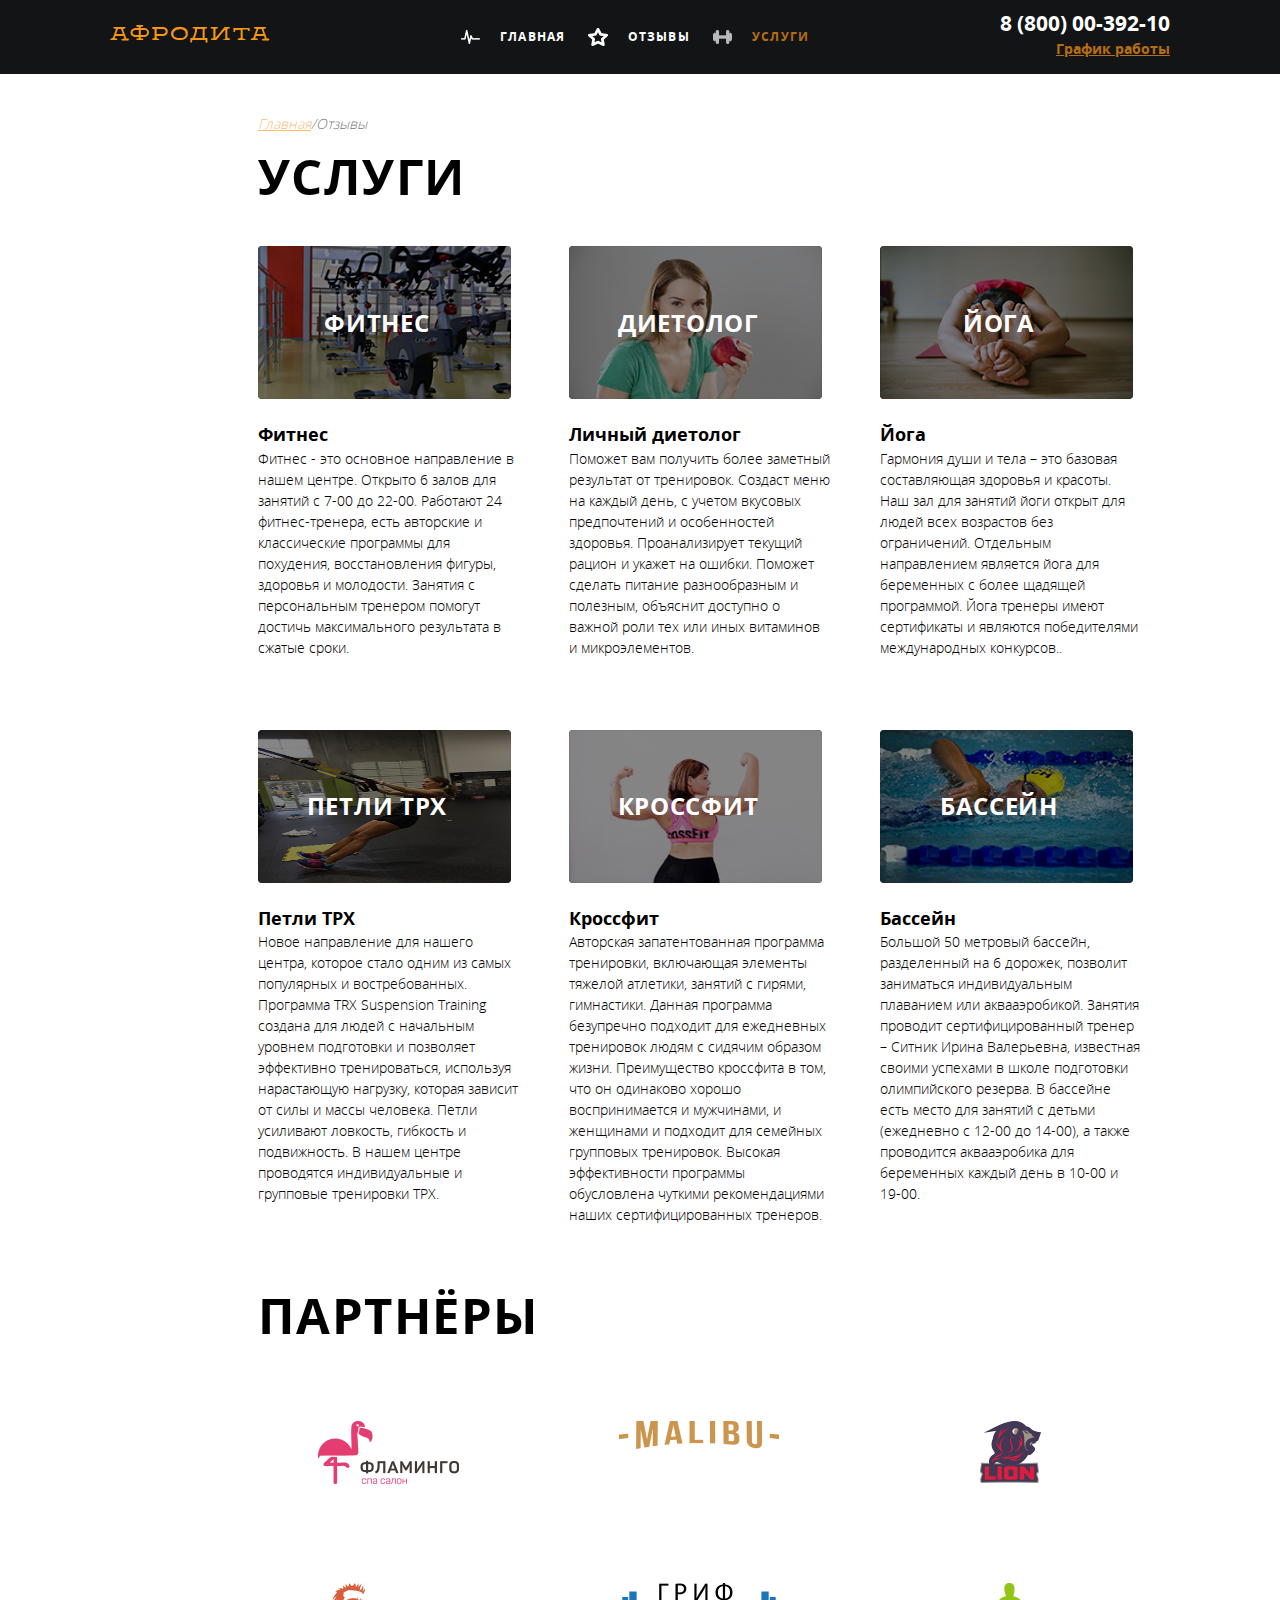
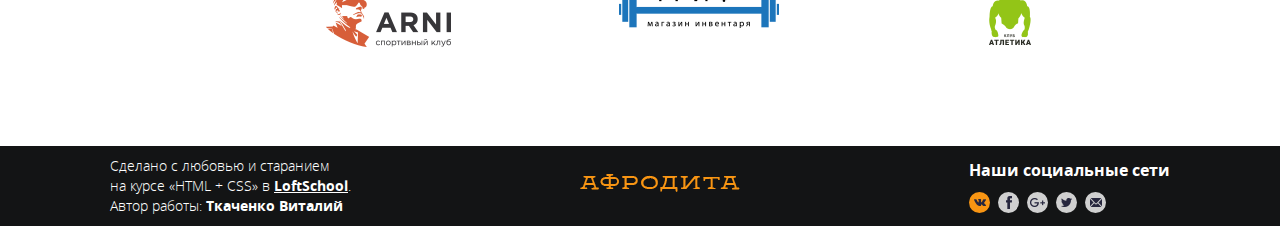
<file: index.html>
<!DOCTYPE html>
<html lang="ru">

<head>
  <meta charset="UTF-8">
  <meta name="viewport" content="width=1080, initial-scale=1.0">
  <meta http-equiv="X-UA-Compatible" content="ie=edge">
  <link rel="stylesheet" href="css/main.css">
  <title>Fitness</title>
</head>

<body>


  <body>
    <div class="wrapper">

      <header class="header">
        <div class="container header__container">
          <div class="header__logo">
            <a href="index.html" class="logo">
              <img src="img/afrodita_logo.png" alt="Афродита">
            </a>
          </div>
          <nav class="nav">
            <ul class="nav__list">
              <li class="nav__item">
                <a href="#" class="nav__link nav__link--main--icon">
                  Главная
                </a>
              </li>
              <li class="nav__item">
                <a href="#" class="nav__link  nav__link--feed--icon">
                  Отзывы
                </a>
              </li>
              <li class="nav__item">
                <a href="#" class="nav__link nav__link--unactiv nav__link--service--icon">
                  Услуги
                </a>
              </li>
            </ul>
          </nav>
          <address class="contacts">
            <a href="tel:+78000039210" class="contacts__phone">8 (800) 00-392-10 </a>
            <div class="contacts__work-shedule">График работы</div>
          </address>
        </div>
      </header>

      <div class="maincontent">
        <div class="container container__maincontent">
          <nav class="breadcrumbs">
            <ul class="breadcrumbs__list">
              <li class="breadcrumbs__item">
                <a href="#" class="breadcrumbs__link">Главная</a>
              </li>
              <li class="breadcrumbs__item">
                <a href="#" class="breadcrumbs__link breadcrumbs__link--active">Oтзывы</a>
              </li>
            </ul>
          </nav>


          <section class="services">
            <h1 class="services__title">Услуги</h1>
            <ul class="services__cards">
              <li class="card">
                <div class="card__logo">
                  <img src="img/sports-1962574_1920.png" alt="Велотренажёр" class="card__logo-image">
                  <h2 class="card__logo-title">Фитнес</h2>
                </div>
                <div class="card__desc">
                  <h3 class="card__title">Фитнес</h3>
                  <article class="card__text">
                    <p>Фитнес - это основное направление в нашем центре. Открыто 6 залов для занятий с 7-00 до 22-00.
                      Работают 24 фитнес-тренера, есть авторские и классические программы для похудения, восстановления
                      фигуры, здоровья и молодости. Занятия с персональным тренером помогут достичь максимального
                      результата в сжатые сроки.</p>
                  </article>
                </div>
              </li>
              <li class="card">
                <div class="card__logo">
                  <img src="img/apple-841169_1920.png" alt="Диетолог" class="card__logo-image">
                  <h2 class="card__logo-title">Диетолог</h2>
                </div>
                <div class="card__desc">
                  <h3 class="card__title">Личный диетолог</h3>
                  <article class="card__text">
                    <p>Поможет вам получить более заметный результат от тренировок. Создаст меню на каждый день, с
                      учетом
                      вкусовых предпочтений и особенностей здоровья. Проанализирует текущий рацион и укажет на ошибки.
                      Поможет сделать питание разнообразным и полезным, объяснит доступно о важной роли тех или иных
                      витаминов и микроэлементов.</p>
                  </article>
                </div>
              </li>
              <li class="card">
                <div class="card__logo">
                  <img src="img/yoga-1146277_1920.png" alt="Занятие йогой" class="card__logo-image">
                  <h2 class="card__logo-title">йога</h2>
                </div>
                <div class="card__desc">
                  <h3 class="card__title">Йога</h3>
                  <article class="card__text">
                    <p>Гармония души и тела – это базовая составляющая здоровья и красоты. Наш зал для занятий йоги
                      открыт
                      для людей всех возрастов без ограничений. Отдельным направлением является йога для беременных с
                      более щадящей программой. Йога тренеры имеют сертификаты и являются победителями международных
                      конкурсов..</p>
                  </article>
                </div>
              </li>
              <li class="card">
                <div class="card__logo">
                  <img src="img/trx-1730331_1920.png" alt="Петли ТРХ" class="card__logo-image">
                  <h2 class="card__logo-title">Петли ТРХ</h2>
                </div>
                <div class="card__desc">
                  <h3 class="card__title">Петли ТРХ</h3>
                  <article class="card__text">
                    <p>Новое направление для нашего центра, которое стало одним из самых популярных и востребованных.
                      Программа TRX Suspension Training создана для людей с начальным уровнем подготовки и позволяет
                      эффективно тренироваться, используя нарастающую нагрузку, которая зависит от силы и массы
                      человека.
                      Петли усиливают ловкость, гибкость и подвижность. В нашем центре проводятся индивидуальные и
                      групповые тренировки ТРХ.</p>
                  </article>
                </div>
              </li>
              <li class="card">
                <div class="card__logo">
                  <img src="img/women-1621297_1920.png" alt="Кроссфит" class="card__logo-image">
                  <h2 class="card__logo-title">Кроссфит</h2>
                </div>
                <div class="card__desc">
                  <h3 class="card__title">Кроссфит</h3>
                  <article class="card__text">
                    <p>Авторская запатентованная программа тренировки, включающая элементы тяжелой атлетики, занятий с
                      гирями, гимнастики. Данная программа безупречно подходит для ежедневных тренировок людям с сидячим
                      образом жизни. Преимущество кроссфита в том, что он одинаково хорошо воспринимается и мужчинами, и
                      женщинами и подходит для семейных групповых тренировок. Высокая эффективности программы
                      обусловлена
                      чуткими рекомендациями наших сертифицированных тренеров.</p>
                  </article>
                </div>
              </li>
              <li class="card">
                <div class="card__logo">
                  <img src="img/swimming-78112_1920.png" alt="Пловец" class="card__logo-image">
                  <h2 class="card__logo-title">Бассейн</h2>
                </div>
                <div class="card__desc">
                  <h3 class="card__title">Бассейн</h3>
                  <article class="card__text">
                    <p>Большой 50 метровый бассейн, разделенный на 6 дорожек, позволит заниматься индивидуальным
                      плаванием
                      или аквааэробикой. Занятия проводит сертифицированный тренер – Ситник Ирина Валерьевна, известная
                      своими успехами в школе подготовки олимпийского резерва. В бассейне есть место для занятий с
                      детьми
                      (ежедневно с 12-00 до 14-00), а также проводится аквааэробика для беременных каждый день в 10-00 и
                      19-00.</p>
                  </article>
                </div>
              </li>
            </ul>
          </section>

          <section class="partners partners--bordered">
            <h2 class="partners__title">Партнёры</h2>
            <ul class="partners__list">
              <li class="partners__item">
                <a href="" class="partners__link">
                  <div class="partners__img">
                    <img src="img/logo-1.png" alt="Логотип Lion" class="partners__icon">
                  </div>
                </a>
              </li>
              <li class="partners__item">
                <a href="" class="partners__link">
                  <div class="partners__img">
                    <img src="img/logo-2.png" alt="Логотип Атлетика" class="partners__icon">
                  </div>
                </a>
              </li>
              <li class="partners__item">
                <a href="" class="partners__link">
                  <div class="partners__img">
                    <img src="img/logo-3.png" alt="Логотип Фламинго" class="partners__icon">
                  </div>
                </a>
              </li>
              <li class="partners__item">
                <a href="" class="partners__link">
                  <div class="partners__img">
                    <img src="img/logo-4.png" alt="Логотип Арни" class="partners__icon">
                  </div>
                </a>
              </li>
              <li class="partners__item">
                <a href="" class="partners__link">
                  <div class="partners__img">
                    <img src="img/logo-5.png" alt="Логотип Malibu" class="partners__icon">
                  </div>
                </a>
              </li>
              <li class="partners__item">
                <a href="" class="partners__link">
                  <div class="partners__img">
                    <img src="img/logo-6.png" alt="Логотип Гриф" class="partners__icon">
                  </div>
                </a>
              </li>
            </ul>
          </section>
        </div>

        <div class="footer">
          <div class="container footer__container">
            <div class="footer__text">
              Сделано с любовью и старанием
              <br> на курсе «HTML + CSS» в <a href="" class="footer__link">LoftSchool</a>.
              <br>Автор работы: <span class="bold-text">Ткаченко Виталий</span>
            </div>
            <a href="#" class="footer__logo">
              <img src="img/afrodita_logo.png" alt="" class="footer__img">
            </a>
            <div class="networks">
              <h4 class="networks__title">
                Наши социальные сети
              </h4>
              <ul class="networks__list">
                <li class="networks__item">
                  <div class="networks__link networks__link--icon-vk">
                    <a href="">
                    </a>
                  </div>
                </li>
                <li class="networks__item">
                  <div class="networks__link networks__link--icon-fb">
                    <a href="#">
                    </a>
                  </div>
                </li>
                <li class="networks__item">
                  <div class="networks__link networks__link--icon-google">
                    <a href="#">
                    </a>
                  </div>
                </li>
                <li class="networks__item">
                  <div class="networks__link networks__link--icon-twitter">
                    <a href="#">
                    </a>
                  </div>
                </li>
                <li class="networks__item">
                  <div class="networks__link networks__link--icon-mail">
                    <a href="#">
                    </a>
                  </div>
                </li>
              </ul>
            </div>
          </div>
        </div>
  </body>

</html>

</body>

</html>
</file>
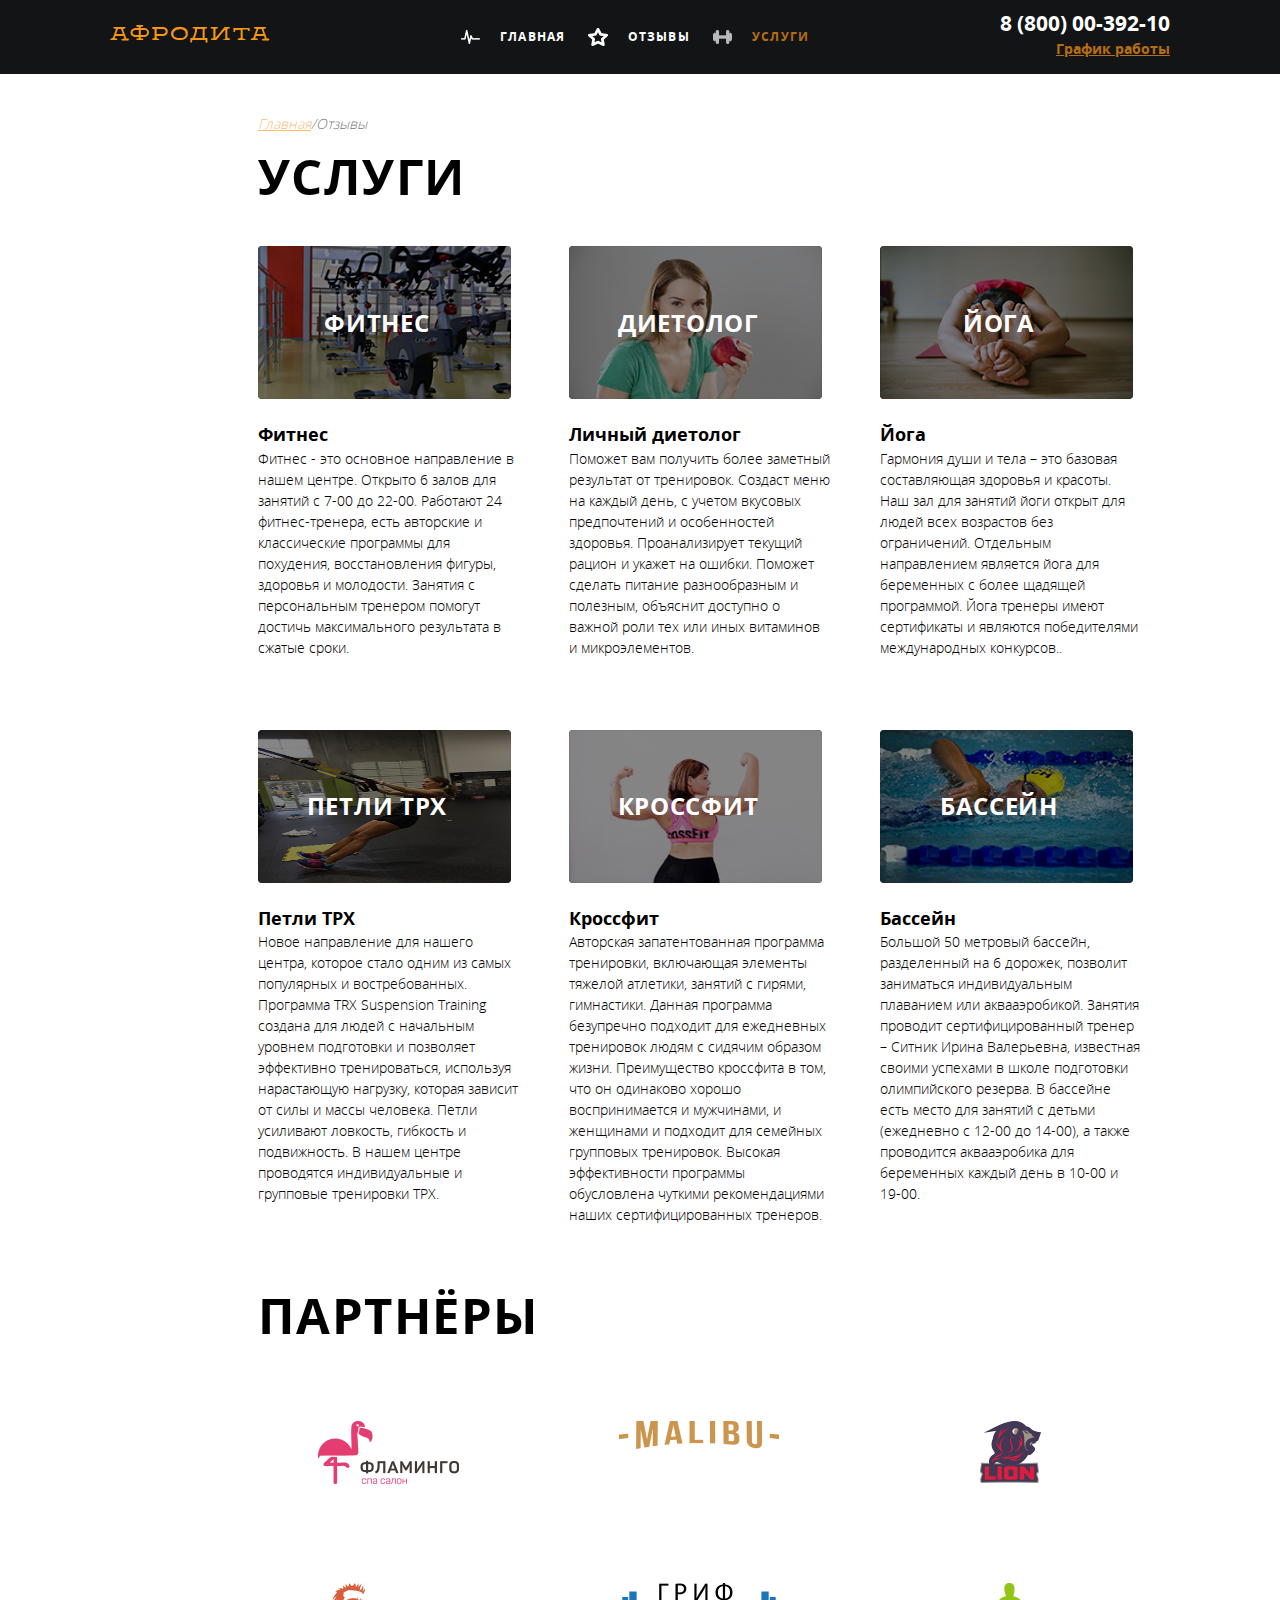
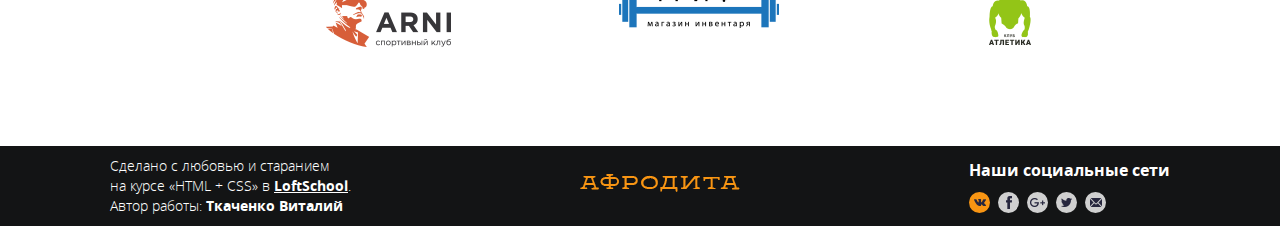
<file: service.html>
<!DOCTYPE html>
<html lang="ru">

<head>
  <meta charset="UTF-8">
  <meta name="viewport" content="width=1080, initial-scale=1.0">
  <meta http-equiv="X-UA-Compatible" content="ie=edge">
  <link rel="stylesheet" href="css/main.css">
  <title>Fitness</title>
</head>

<body>


  <body>
    <div class="wrapper">

      <header class="header">
        <div class="container header__container">
          <div class="header__logo">
            <a href="index.html" class="logo">
              <img src="img/afrodita_logo.png" alt="Афродита">
            </a>
          </div>
          <nav class="nav">
            <ul class="nav__list">
              <li class="nav__item">
                <a href="#" class="nav__link nav__link--main--icon">
                  Главная
                </a>
              </li>
              <li class="nav__item">
                <a href="#" class="nav__link  nav__link--feed--icon">
                  Отзывы
                </a>
              </li>
              <li class="nav__item">
                <a href="#" class="nav__link nav__link--unactiv nav__link--service--icon">
                  Услуги
                </a>
              </li>
            </ul>
          </nav>
          <address class="contacts">
            <a href="tel:+78000039210" class="contacts__phone">8 (800) 00-392-10 </a>
            <div class="contacts__work-shedule">График работы</div>
          </address>
        </div>
      </header>

      <div class="maincontent">
        <div class="container container__maincontent">
          <nav class="breadcrumbs">
            <ul class="breadcrumbs__list">
              <li class="breadcrumbs__item">
                <a href="#" class="breadcrumbs__link">Главная</a>
              </li>
              <li class="breadcrumbs__item">
                <a href="#" class="breadcrumbs__link breadcrumbs__link--active">Oтзывы</a>
              </li>
            </ul>
          </nav>


          <section class="services">
            <h1 class="services__title">Услуги</h1>
            <ul class="services__cards">
              <li class="card">
                <div class="card__logo">
                  <img src="/img/sports-1962574_1920.png" alt="Велотренажёр" class="card__logo-image">
                  <h2 class="card__logo-title">Фитнес</h2>
                </div>
                <div class="card__desc">
                  <h3 class="card__title">Фитнес</h3>
                  <article class="card__text">
                    <p>Фитнес - это основное направление в нашем центре. Открыто 6 залов для занятий с 7-00 до 22-00.
                      Работают 24 фитнес-тренера, есть авторские и классические программы для похудения, восстановления
                      фигуры, здоровья и молодости. Занятия с персональным тренером помогут достичь максимального
                      результата в сжатые сроки.</p>
                  </article>
                </div>
              </li>
              <li class="card">
                <div class="card__logo">
                  <img src="/img/apple-841169_1920.png" alt="Диетолог" class="card__logo-image">
                  <h2 class="card__logo-title">Диетолог</h2>
                </div>
                <div class="card__desc">
                  <h3 class="card__title">Личный диетолог</h3>
                  <article class="card__text">
                    <p>Поможет вам получить более заметный результат от тренировок. Создаст меню на каждый день, с
                      учетом
                      вкусовых предпочтений и особенностей здоровья. Проанализирует текущий рацион и укажет на ошибки.
                      Поможет сделать питание разнообразным и полезным, объяснит доступно о важной роли тех или иных
                      витаминов и микроэлементов.</p>
                  </article>
                </div>
              </li>
              <li class="card">
                <div class="card__logo">
                  <img src="/img/yoga-1146277_1920.png" alt="Занятие йогой" class="card__logo-image">
                  <h2 class="card__logo-title">йога</h2>
                </div>
                <div class="card__desc">
                  <h3 class="card__title">Йога</h3>
                  <article class="card__text">
                    <p>Гармония души и тела – это базовая составляющая здоровья и красоты. Наш зал для занятий йоги
                      открыт
                      для людей всех возрастов без ограничений. Отдельным направлением является йога для беременных с
                      более щадящей программой. Йога тренеры имеют сертификаты и являются победителями международных
                      конкурсов..</p>
                  </article>
                </div>
              </li>
              <li class="card">
                <div class="card__logo">
                  <img src="/img/trx-1730331_1920.png" alt="Петли ТРХ" class="card__logo-image">
                  <h2 class="card__logo-title">Петли ТРХ</h2>
                </div>
                <div class="card__desc">
                  <h3 class="card__title">Петли ТРХ</h3>
                  <article class="card__text">
                    <p>Новое направление для нашего центра, которое стало одним из самых популярных и востребованных.
                      Программа TRX Suspension Training создана для людей с начальным уровнем подготовки и позволяет
                      эффективно тренироваться, используя нарастающую нагрузку, которая зависит от силы и массы
                      человека.
                      Петли усиливают ловкость, гибкость и подвижность. В нашем центре проводятся индивидуальные и
                      групповые тренировки ТРХ.</p>
                  </article>
                </div>
              </li>
              <li class="card">
                <div class="card__logo">
                  <img src="/img/women-1621297_1920.png" alt="Кроссфит" class="card__logo-image">
                  <h2 class="card__logo-title">Кроссфит</h2>
                </div>
                <div class="card__desc">
                  <h3 class="card__title">Кроссфит</h3>
                  <article class="card__text">
                    <p>Авторская запатентованная программа тренировки, включающая элементы тяжелой атлетики, занятий с
                      гирями, гимнастики. Данная программа безупречно подходит для ежедневных тренировок людям с сидячим
                      образом жизни. Преимущество кроссфита в том, что он одинаково хорошо воспринимается и мужчинами, и
                      женщинами и подходит для семейных групповых тренировок. Высокая эффективности программы
                      обусловлена
                      чуткими рекомендациями наших сертифицированных тренеров.</p>
                  </article>
                </div>
              </li>
              <li class="card">
                <div class="card__logo">
                  <img src="/img/swimming-78112_1920.png" alt="Пловец" class="card__logo-image">
                  <h2 class="card__logo-title">Бассейн</h2>
                </div>
                <div class="card__desc">
                  <h3 class="card__title">Бассейн</h3>
                  <article class="card__text">
                    <p>Большой 50 метровый бассейн, разделенный на 6 дорожек, позволит заниматься индивидуальным
                      плаванием
                      или аквааэробикой. Занятия проводит сертифицированный тренер – Ситник Ирина Валерьевна, известная
                      своими успехами в школе подготовки олимпийского резерва. В бассейне есть место для занятий с
                      детьми
                      (ежедневно с 12-00 до 14-00), а также проводится аквааэробика для беременных каждый день в 10-00 и
                      19-00.</p>
                  </article>
                </div>
              </li>
            </ul>
          </section>

          <section class="partners partners--bordered">
            <h2 class="partners__title">Партнёры</h2>
            <ul class="partners__list">
              <li class="partners__item">
                <a href="" class="partners__link">
                  <div class="partners__img">
                    <img src="/img/logo-1.png" alt="Логотип Lion" class="partners__icon">
                  </div>
                </a>
              </li>
              <li class="partners__item">
                <a href="" class="partners__link">
                  <div class="partners__img">
                    <img src="/img/logo-2.png" alt="Логотип Атлетика" class="partners__icon">
                  </div>
                </a>
              </li>
              <li class="partners__item">
                <a href="" class="partners__link">
                  <div class="partners__img">
                    <img src="/img/logo-3.png" alt="Логотип Фламинго" class="partners__icon">
                  </div>
                </a>
              </li>
              <li class="partners__item">
                <a href="" class="partners__link">
                  <div class="partners__img">
                    <img src="/img/logo-4.png" alt="Логотип Арни" class="partners__icon">
                  </div>
                </a>
              </li>
              <li class="partners__item">
                <a href="" class="partners__link">
                  <div class="partners__img">
                    <img src="/img/logo-5.png" alt="Логотип Malibu" class="partners__icon">
                  </div>
                </a>
              </li>
              <li class="partners__item">
                <a href="" class="partners__link">
                  <div class="partners__img">
                    <img src="/img/logo-6.png" alt="Логотип Гриф" class="partners__icon">
                  </div>
                </a>
              </li>
            </ul>
          </section>
        </div>

        <div class="footer">
          <div class="container footer__container">
            <div class="footer__text">
              Сделано с любовью и старанием
              <br> на курсе «HTML + CSS» в <a href="" class="footer__link">LoftSchool</a>.
              <br>Автор работы: <span class="bold-text">Ткаченко Виталий</span>
            </div>
            <a href="#" class="footer__logo">
              <img src="./img/afrodita_logo.png" alt="" class="footer__img">
            </a>
            <div class="networks">
              <h4 class="networks__title">
                Наши социальные сети
              </h4>
              <ul class="networks__list">
                <li class="networks__item">
                  <div class="networks__link networks__link--icon-vk">
                    <a href="">
                    </a>
                  </div>
                </li>
                <li class="networks__item">
                  <div class="networks__link networks__link--icon-fb">
                    <a href="#">
                    </a>
                  </div>
                </li>
                <li class="networks__item">
                  <div class="networks__link networks__link--icon-google">
                    <a href="#">
                    </a>
                  </div>
                </li>
                <li class="networks__item">
                  <div class="networks__link networks__link--icon-twitter">
                    <a href="#">
                    </a>
                  </div>
                </li>
                <li class="networks__item">
                  <div class="networks__link networks__link--icon-mail">
                    <a href="#">
                    </a>
                  </div>
                </li>
              </ul>
            </div>
          </div>
        </div>
  </body>

</html>

</body>

</html>
</file>
<file: css/main.css>
@font-face {
  font-family: 'open_sans';
  src: url('../fonts/opensans-bold-webfont.woff2') format('woff2'),
       url('../fonts/opensans-bold-webfont.woff') format('woff');
  font-weight: bold; /*700*/
  font-style: normal;

}




@font-face {
  font-family: 'open_sans';
  src: url('../fonts/opensans-extrabold-webfont.woff2') format('woff2'),
       url('../fonts/opensans-extrabold-webfont.woff') format('woff');
  font-weight: 800;
  font-style: normal;

}




@font-face {
  font-family: 'open_sans';
  src: url('../fonts/opensans-light-webfont.woff2') format('woff2'),
       url('../fonts/opensans-light-webfont.woff') format('woff');
  font-weight: 300;
  font-style: normal;

}




@font-face {
  font-family: 'open_sans';
  src: url('../fonts/opensans-regular-webfont.woff2') format('woff2'),
       url('../fonts/opensans-regular-webfont.woff') format('woff');
  font-weight: 400;
  font-style: normal;

}




@font-face {
  font-family: 'open_sans';
  src: url('../fonts/opensans-semibold-webfont.woff2') format('woff2'),
       url('../fonts/opensans-semibold-webfont.woff') format('woff');
  font-weight: 600;
  font-style: normal;

}

@font-face {
  font-family: 'roboto';
  src: url('../fonts/roboto-bold-webfont.woff2') format('woff2'),
       url('../fonts/roboto-bold-webfont.woff') format('woff');
  font-weight: bold;
  font-style: normal;

}




@font-face {
  font-family: 'roboto';
  src: url('../fonts/roboto-light-webfont.woff2') format('woff2'),
       url('../fonts/roboto-light-webfont.woff') format('woff');
  font-weight: 300l;
  font-style: normal;

}

body {
  margin: 0;
  font: 16px/1.42 'open_sans', Arial, sans-serif;
  -webkit-font-smoothing: antialiased;
}

p {
  margin: 0;
}

ul {
  margin: 0;
  padding: 0;
}

ul>li {
  list-style: none;
}

.header {
  background: #131415;
  color: #fff;
  margin-bottom: 38px;
}

.container {
  width: 1060px;
  margin: 0 auto;
}

.header__container {
  display: flex;
  align-items: center;
  justify-content: space-between;
  min-height: 74px;
}


.logo__img {
  max-width: 100%;
}


.nav__list {
  display: flex;
}

.nav__item {
  display: flex;
  margin-right: 23px;
}

.nav__item:last-child {
  margin-right: 0;
}

.nav__link {
  color: inherit;
  text-decoration: none;
  font-size: 12px;
  font-weight: bold;
  text-transform: uppercase;
  letter-spacing: 1.2px;
  transition: color 0.3s;
}

.nav__link:before {
  content: "";
  display: inline-block;
  vertical-align: middle;
  width: 20px;
  height: 18px;
  background: no-repeat center center;
  margin-right: 15px;
}

.nav__link:hover {
  opacity: 0.7;
  color: #f89513; 
}

.nav__link--unactiv {
  opacity: 0.7;
  color: #f89513; 
}

.nav__link--main--icon:before {
 background-image: url('../img/headder-icon/main_icon.png');
}

.nav__link--main--icon:before:hover {
 background-image: url('../img/headder-icon/main_icon-hover.png');
}

.nav__link--feed--icon:before {
  background-image: url('../img/headder-icon/feed_icon.png');
}

.nav__link--feed--icon:before:hover {
  background-image: url('../img/headder-icon/feed_icon-hover.png');
}

.nav__link--service--icon:before {
  background-image: url('../img/headder-icon/service_icon.png');
}

.nav__link--service--icon:before:hover {
  background-image: url('../img/headder-icon/service_icon-hover.png');
}

.contacts {
  text-align: right;
  font-style: normal;
  padding-bottom: 6px;
}

.contacts__phone {
  color: inherit;
  text-decoration: none;
  font-size: 21px;
  font-weight: bold;
}

.contacts__work-shedule {
  opacity: 0.7;
  color: #f89513;
  font-size: 14px;
  font-weight: bold;
  text-decoration: underline;
}

.container__maincontent {
  padding-left: 258px;
  padding-right: 122px;
}


.breadcrumbs{
  margin-bottom: 7px;
}

.breadcrumbs__list {
  display: inline-flex;
}

.breadcrumbs__link {
  opacity: 0.8;
  font-size: 14px;
  font-weight: 300;
  font-style: italic;
  font-stretch: normal;
  line-height: 1.29;
  letter-spacing: normal;
  text-align: left;
  color: rgba(248, 149, 19, 0.8);
}

.breadcrumbs__link--active {
  text-decoration: none;
  color: rgba(34, 31, 31, 0.8);
}

.breadcrumbs__link--active::before {
  content: "/";
}

.services {
  margin-bottom: 56px;
}

.services__title {
  font-size: 49px;
  font-weight: 700;
  text-transform: uppercase;
  letter-spacing: 1.47px;
  margin-top: 0;
  margin-bottom: 35px;
}

.services__cards {
  width: 83.3%;
  display: flex;
  flex-flow: row wrap;
  justify-content: space-between;
  align-content: space-between;
  min-height: 979px;
}

.card {
  width: 261px;
  min-height: 412px;
}

.card__logo {
  width: 253px;
  height: 153px;
  background-color: #000000;
  border-radius: 4px;
  overflow: hidden;
  text-align: center;
  position: relative;
  margin-bottom: 23px;
}

.card__logo-image {
  width: 100%;
  height: 100%;
  opacity: 0.52;
  border-radius: 4px;
}

.card__logo-title {
  position: absolute;
  top: 50%;
  left: 47%;
  transform: translate(-50%, -50%);
  width: 100%;
  color: #ffffff;
  font-size: 24px;
  font-weight: 700;
  text-transform: uppercase;
  letter-spacing: 0.72px;
  margin: 0;
}

.card__title {
  font-size: 18px;
  font-weight: 700;
  margin: 0;
}

.card__text {
  font-weight: 300;
  font-size: 14px;
  line-height: 21px;
}

.partners__title {
  font-size: 49px;
  font-weight: 700;
  text-transform: uppercase;
  letter-spacing: 1.47px;
  margin-top: 0;
  margin-bottom: 70px;
}

.partners__list {
  width: 83.3%;
  display: flex;
  flex-flow: row wrap;
  justify-content: space-between;
  min-height: 325px;
}

.partners__img {
  text-align: center;
  width: 261px;
}

.footer {
  background: #131415;
  color: #fff;
  min-height: 77px;
  margin: 0;
}

.footer__container{
  display: flex;
  align-items: center;
  justify-content: space-between;
}

.footer__text {
  margin: 0;
  padding: 10px 0;
  font-size: 14px;
  font-weight: 300;
}

.footer__link {
  color: #fff;
  font-weight: bold;
}

.bold-text {
  font-weight: bold;
}

.footer__logo {
  top: 29px;
  left: 452px;
}


.networks__title {
  margin: 0;
  text-align: right;
}

.networks__list {
 display: flex;
}

.networks__link {
  background-position: center;
  background-repeat: no-repeat;
  border-radius: 50%;
  height: 21px;
  width: 21px;
  background-color: #d0d0d0;
  margin-top: 10px;
  margin-right: 8px;
}

.networks__link--icon-vk {
  background-image: url('../img/social-icon/vk.png');
  background-color: #f89513;
}

.networks__link--icon-fb {
  background-image: url('../img/social-icon/fb.png');
}

.networks__link--icon-google {
  background-image: url('../img/social-icon/google.png');
}

.networks__link--icon-twitter {
   background-image: url('../img/social-icon/twitter.png');
}

.networks__link--icon-mail {
  background-image: url('../img/social-icon/mail.png');
}
</file>
